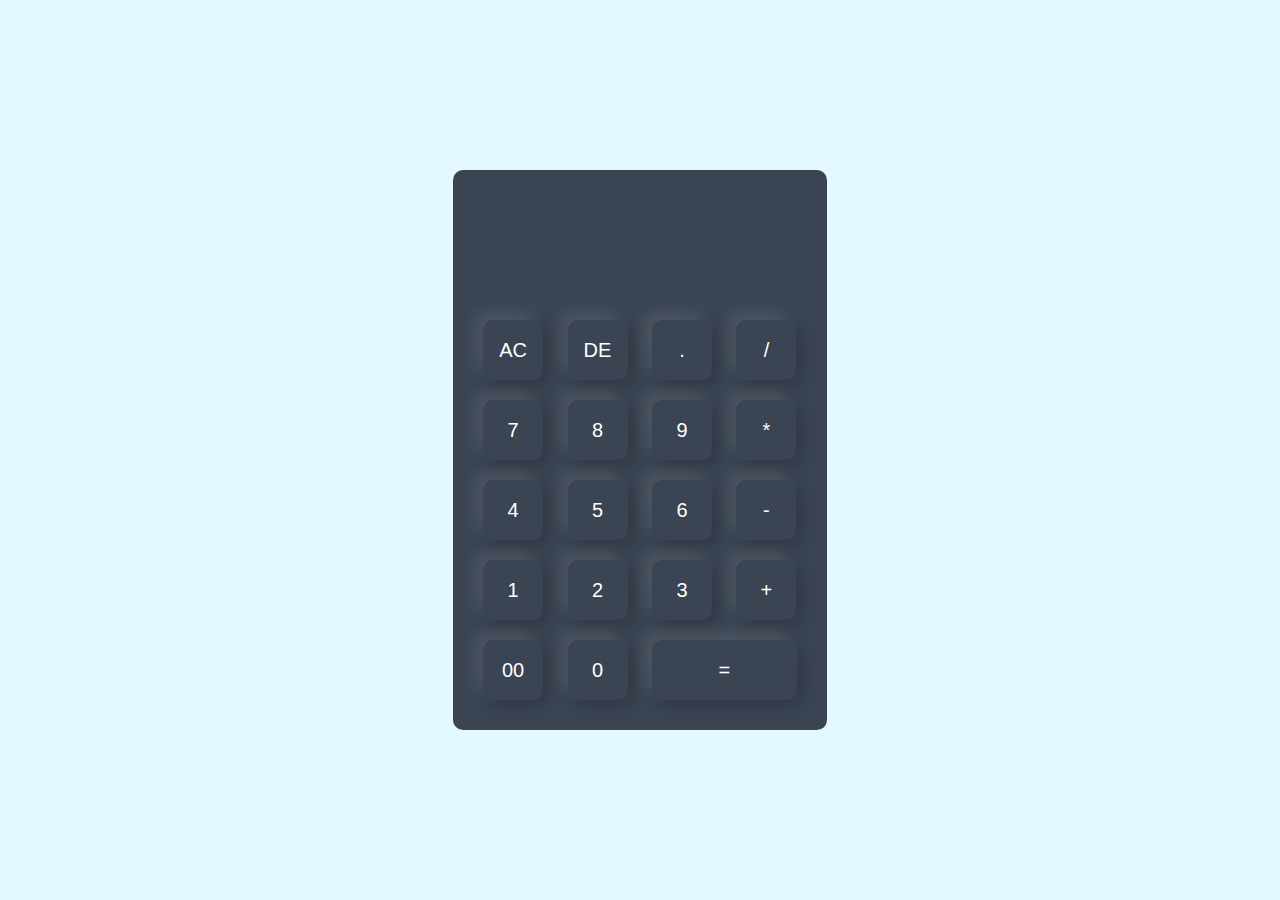
<file: calculator.html>
<!DOCTYPE html>
<html lang="en">
<head>
    <meta charset="UTF-8">
    <meta http-equiv="X-UA-Compatible" content="IE=edge">
    <meta name="viewport" content="width=device-width, initial-scale=1.0">
    <link rel="shortcut icon" href="assets/img/calculatorIcon.png" type="image/x-icon">
    <title>CALCULADORA</title>
    <link rel="stylesheet" href="css/calculator.css">
</head>
<body>
   
  <div class="container">
    <div class="calculator">
        <form>
            <div class="display">
                <input type="text" name="display">
            </div>
            <div>
                <input type="button" value="AC" onclick="display.value = '' " class="operator">
                <input type="button" value="DE" onclick="display.value = display.value.toString().slice(0,-1)" class="operator">
                <input type="button" value="." onclick="display.value += '.' " class="operator">
                <input type="button" value="/" onclick="display.value += '/' " class="operator">
            </div>            
            <div>
                <input type="button" value="7" onclick="display.value += '7' ">
                <input type="button" value="8" onclick="display.value += '8' ">
                <input type="button" value="9" onclick="display.value += '9' ">
                <input type="button" value="*" onclick="display.value += '*' " class="operator">
            </div>            
            <div>
                <input type="button" value="4" onclick="display.value += '4' ">
                <input type="button" value="5" onclick="display.value += '5' ">
                <input type="button" value="6" onclick="display.value += '6' ">
                <input type="button" value="-" onclick="display.value += '-' " class="operator">
            </div>            
            <div>
                <input type="button" value="1" onclick="display.value += '1' ">
                <input type="button" value="2" onclick="display.value += '2' ">
                <input type="button" value="3" onclick="display.value += '3' ">
                <input type="button" value="+" onclick="display.value += '+' " class="operator">
            </div>            
            <div>
                <input type="button" value="00" onclick="display.value += '00' ">
                <input type="button" value="0"  onclick="display.value += '0' ">
                <input type="button" value="="  onclick="display.value = eval(display.value)" class="equal">
            </div>            
        </form>
    </div>
  </div>  

</body>
</html>
</file>
<file: css/calculator.css>
*{
    margin: 0;
    padding: 0;
    font-family: 'poppins', sans-serif;
    box-sizing: border-box;
}

.container{
    width: 100%;
    height: 100vh;
    background-color: #e3f9ff;
    display: flex;
    align-items: center;
    justify-content: center;
}

.calculator{
    background: #3a4452;
    padding: 20px;
    border-radius: 10px;

}
.calculator form input{
    border: 0;
    outline: 0;
    width: 60px;
    height: 60px;
    border-radius: 10px;
    box-shadow: -8px -8px 15px rgba(255, 255, 255, 0.1),5px 5px 15px rgba(0, 0, 0, 0.2);
    background: transparent;
    font-size: 20px;
    color: #fff;
    cursor: pointer;
    margin: 10px;
}
form .display{
    display: flex;
    justify-content: flex-end;
    margin: 20px 0;
}
form .display input{
    text-align: right;
    flex: 1;
    font-size: 45px;
    box-shadow: none;
}
form input.equal{
   width: 145px; 
}
</file>
